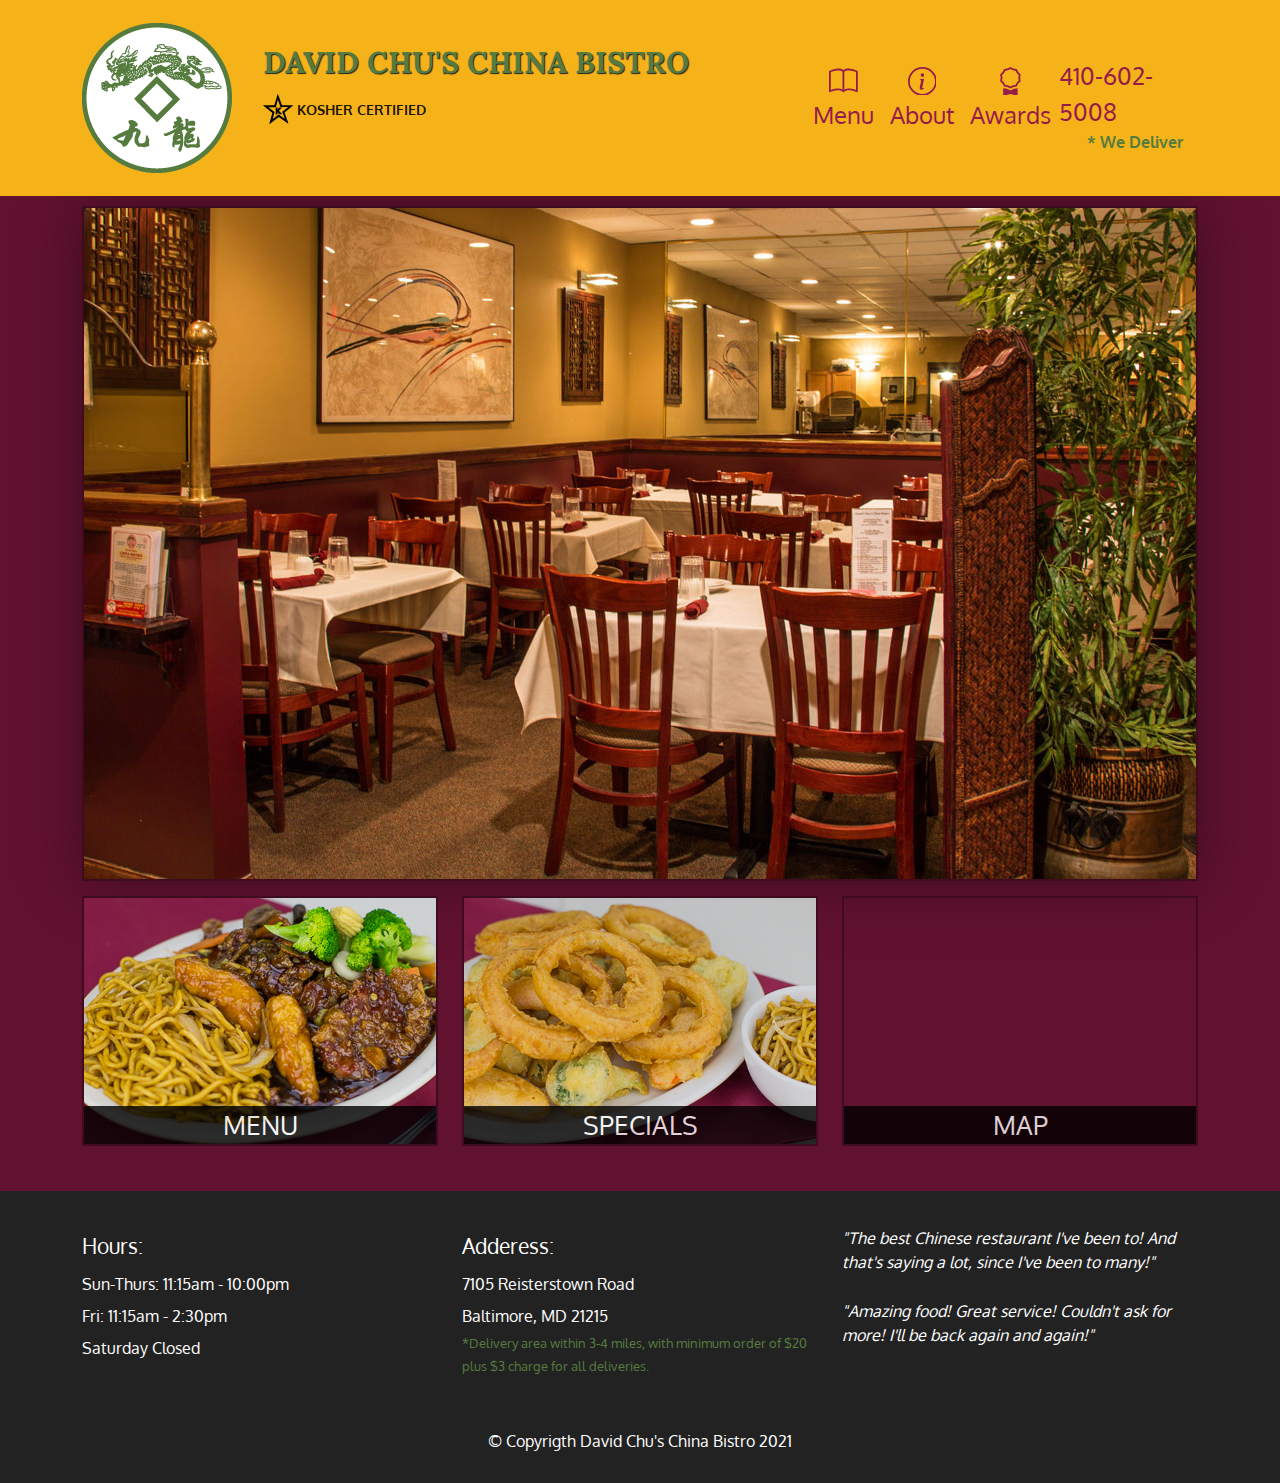
<file: index.html>
<!doctype html>
<html lang="en">
  <head>
    <!-- Required meta tags -->
    <meta charset="utf-8">
    <meta name="viewport" content="width=device-width, initial-scale=1">

    <link rel="icon" href="images/restaurant-logo_small.png">

    <link rel="stylesheet" href="css/bootstrap.min.css">
    <link rel="stylesheet" type="text/css" href="css/restaurant.css">
    <link rel="stylesheet" type="text/css" href="css/common.css">

    <link rel="preconnect" href="https://fonts.googleapis.com">
    <link rel="preconnect" href="https://fonts.gstatic.com" crossorigin>
    <link href="https://fonts.googleapis.com/css2?family=Oxygen:wght@300;400;700&display=swap" rel="stylesheet">
    <link href="https://fonts.googleapis.com/css2?family=Lora&display=swap" rel="stylesheet"> 

    <title>David Chu's China Bistro</title>
  </head>


  <body ng-app="restaurant" ng-strict-di>
    <loading class="loading-icon"></loading>
    <header>
      <!-- NAVBAR -->
      <nav class="navbar navbar-expand-lg navbar-light">

        <!-- NAVBAR BRAND -->
        <div class="container">
          <a class="navbar-brand" href="index.html" class="float-start d-sm-none d-md-block d-none d-sm-block"><div id="logo-img" class="d-none d-md-block"></div></a>

        <div class="navbar-brand">
          <a href="index.html"><h1>David Chu's China Bistro</h1></a>

          <p class="navbar-brand">
          <img src="images/star-k-logo.png" alt="Kosher certificarion">
          <span>Kosher Certified</span>
        </p>
        </div>
        <!-- END NAVBAR BRAND -->


    <!-- NAVBAR LINKS -->
    <button class="navbar-toggler" type="button" data-bs-toggle="collapse" data-bs-target="#navbarSupportedContent" aria-controls="navbarSupportedContent" aria-expanded="false" aria-label="Toggle navigation">
      <span class="navbar-toggler-icon"></span>
    </button>



    <div class="collapse navbar-collapse" id="navbarSupportedContent">
      <ul id="navbar-list" class="navbar-nav me-auto mb-2 mb-lg-0">
        

        <li class="nav-item"  >
          <a id="menu-btn" class="nav-link" ui-sref="public.menu"><span class="nav-img"><svg xmlns="http://www.w3.org/2000/svg" width="28.8px" height="28.8px" fill="#951C49" class="bi bi-book" viewBox="0 0 16 16">
  <path d="M1 2.828c.885-.37 2.154-.769 3.388-.893 1.33-.134 2.458.063 3.112.752v9.746c-.935-.53-2.12-.603-3.213-.493-1.18.12-2.37.461-3.287.811V2.828zm7.5-.141c.654-.689 1.782-.886 3.112-.752 1.234.124 2.503.523 3.388.893v9.923c-.918-.35-2.107-.692-3.287-.81-1.094-.111-2.278-.039-3.213.492V2.687zM8 1.783C7.015.936 5.587.81 4.287.94c-1.514.153-3.042.672-3.994 1.105A.5.5 0 0 0 0 2.5v11a.5.5 0 0 0 .707.455c.882-.4 2.303-.881 3.68-1.02 1.409-.142 2.59.087 3.223.877a.5.5 0 0 0 .78 0c.633-.79 1.814-1.019 3.222-.877 1.378.139 2.8.62 3.681 1.02A.5.5 0 0 0 16 13.5v-11a.5.5 0 0 0-.293-.455c-.952-.433-2.48-.952-3.994-1.105C10.413.809 8.985.936 8 1.783z"/>
</svg></span><br class="d-none d-lg-block">Menu</a>
        </li>



        <li class="nav-item">
          <a id="about-btn" class="nav-link" ui-sref="public.about" ><span class="nav-img"><svg xmlns="http://www.w3.org/2000/svg" width="28.8px" height="28.8px" fill="#951C49" class="bi bi-info-circle" viewBox="0 0 16 16">
  <path d="M8 15A7 7 0 1 1 8 1a7 7 0 0 1 0 14zm0 1A8 8 0 1 0 8 0a8 8 0 0 0 0 16z"/>
  <path d="m8.93 6.588-2.29.287-.082.38.45.083c.294.07.352.176.288.469l-.738 3.468c-.194.897.105 1.319.808 1.319.545 0 1.178-.252 1.465-.598l.088-.416c-.2.176-.492.246-.686.246-.275 0-.375-.193-.304-.533L8.93 6.588zM9 4.5a1 1 0 1 1-2 0 1 1 0 0 1 2 0z"/>
</svg></span><br class="d-none d-lg-block">About</a>
        </li>



        <li class="nav-item" >
          <a id="awards-btn" class="nav-link" ui-sref="public.awards"><span class="nav-img"><svg xmlns="http://www.w3.org/2000/svg" width="28.8px" height="28.8px" fill="#951C49" class="bi bi-award" viewBox="0 0 16 16">
  <path d="M9.669.864 8 0 6.331.864l-1.858.282-.842 1.68-1.337 1.32L2.6 6l-.306 1.854 1.337 1.32.842 1.68 1.858.282L8 12l1.669-.864 1.858-.282.842-1.68 1.337-1.32L13.4 6l.306-1.854-1.337-1.32-.842-1.68L9.669.864zm1.196 1.193.684 1.365 1.086 1.072L12.387 6l.248 1.506-1.086 1.072-.684 1.365-1.51.229L8 10.874l-1.355-.702-1.51-.229-.684-1.365-1.086-1.072L3.614 6l-.25-1.506 1.087-1.072.684-1.365 1.51-.229L8 1.126l1.356.702 1.509.229z"/>
  <path d="M4 11.794V16l4-1 4 1v-4.206l-2.018.306L8 13.126 6.018 12.1 4 11.794z"/>
</svg></span><br class="d-none d-lg-block">Awards</a>
        </li>

        <li id="phone" class="d-none d-lg-block">
          <a href="tel:410-602-5008">
            <span>410-602-5008</span></a><div>* We Deliver</div>
        </li>
      </ul>
    </div>
    <!-- END NAVBAR LINKS -->


        </div>
      </nav>
      <!-- END NAVBAR -->


    </header>



<!-- CALL BTN SMALL DEVICES -->
    <div id="call-btn" class="d-lg-none"><a class="btn" href="tel:410-602-5008"><span><svg xmlns="http://www.w3.org/2000/svg" width="24" height="28" fill="#951C49" class="bi bi-telephone" viewBox="0 0 16 16">
  <path d="M3.654 1.328a.678.678 0 0 0-1.015-.063L1.605 2.3c-.483.484-.661 1.169-.45 1.77a17.568 17.568 0 0 0 4.168 6.608 17.569 17.569 0 0 0 6.608 4.168c.601.211 1.286.033 1.77-.45l1.034-1.034a.678.678 0 0 0-.063-1.015l-2.307-1.794a.678.678 0 0 0-.58-.122l-2.19.547a1.745 1.745 0 0 1-1.657-.459L5.482 8.062a1.745 1.745 0 0 1-.46-1.657l.548-2.19a.678.678 0 0 0-.122-.58L3.654 1.328zM1.884.511a1.745 1.745 0 0 1 2.612.163L6.29 2.98c.329.423.445.974.315 1.494l-.547 2.19a.678.678 0 0 0 .178.643l2.457 2.457a.678.678 0 0 0 .644.178l2.189-.547a1.745 1.745 0 0 1 1.494.315l2.306 1.794c.829.645.905 1.87.163 2.611l-1.034 1.034c-.74.74-1.846 1.065-2.877.702a18.634 18.634 0 0 1-7.01-4.42 18.634 18.634 0 0 1-4.42-7.009c-.362-1.03-.037-2.137.703-2.877L1.885.511z"/>
</svg></span>410-602-5008</a>
</div>

<div id=xs-deliver class="text-center d-lg-none">*We Deliver</div>
<!-- END CALL BTN SMALL DEVICES -->


<!-- MAIN CONTENT -->

<ui-view>
  <div class="text-center initial-loading">
    <h2>Loading Site...</h2>
  </div>
</ui-view>

<!-- END MAIN CONTENT -->
  

  <!-- FOOTER -->
  <footer class="panel-footer">
    <div class="container">
      <div class="row">
        <section id="hours" class="col-sm-4">
          <span>Hours:</span><br>
          Sun-Thurs: 11:15am - 10:00pm<br>
          Fri: 11:15am - 2:30pm<br>
          Saturday Closed
          <hr class="d-block d-sm-none">
        </section>

        <section id="address" class="col-sm-4">
          <span>Adderess:</span><br>
          7105 Reisterstown Road<br>
          Baltimore, MD 21215
          <p>*Delivery area within 3-4 miles, with minimum order of $20 plus $3 charge for all deliveries.</p>
          <hr class="d-block d-sm-none">
        </section>

        <section id="testimonials" class="col-sm-4">
          <p>"The best Chinese restaurant I've been to! And that's saying a lot, since I've been to many!"</p>
          <p>"Amazing food! Great service! Couldn't ask for more! I'll be back again and again!"</p>
        </section>
      </div>
      <div class="text-center">&copy; Copyrigth David Chu's China Bistro 2021</div>
    </div>
  </footer>
  <!-- END FOOTER -->

  <!-- Libs -->
  <script src="lib/jquery-3.6.0.min.js"></script>
  <script src="lib/bootstrap.min.js"></script>
  <script src="lib/angular.min.js"></script>
  <script src="lib/angular-ui-router.min.js"></script>

  <!-- Main Restaurant Module -->
  <script src="src/restaurant.module.js"></script>

  <!-- Common module -->
  <script src="src/common/common.module.js"></script>
  <script src="src/common/menu.service.js"></script>

  <!-- Loading -->
  <script src="src/common/loading/loading.component.js"></script>
  <script src="src/common/loading/loading.interceptor.js"></script>
  
  <!-- Public Modules -->
  <script src="src/public/public.module.js"></script>
  <script src="src/public/public.routes.js"></script>
  <script src="src/public/menu/menu.controller.js"></script>
  <script src="src/public/menu/menu.component.js"></script>
  <script src="src/public/menu/menuItems.controller.js"></script>

  </body>
</html>
</file>
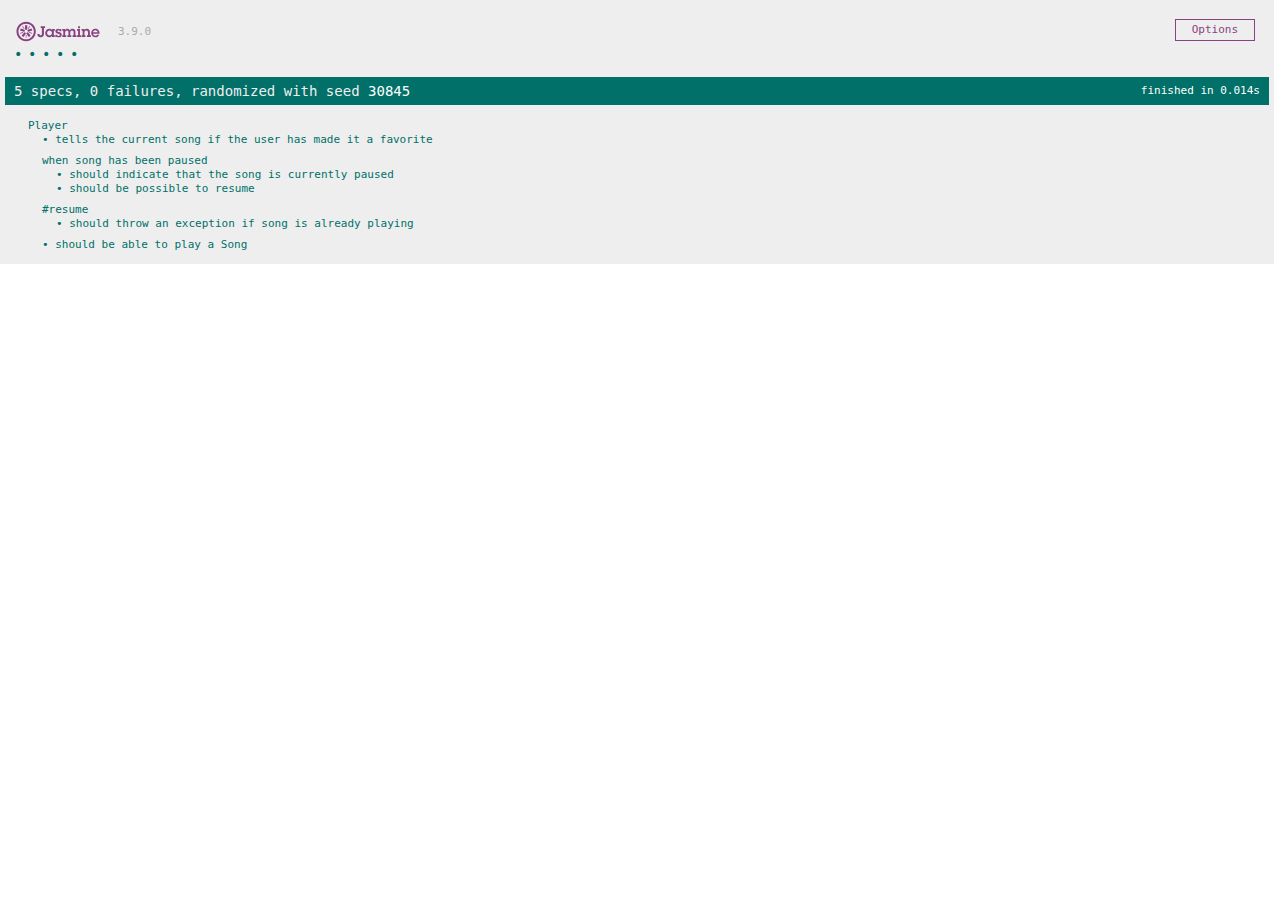
<file: lib/jasmine-standalone-3.9.0/SpecRunner.html>
<!DOCTYPE html>
<html>
<head>
  <meta charset="utf-8">
  <title>Jasmine Spec Runner v3.9.0</title>

  <link rel="shortcut icon" type="image/png" href="lib/jasmine-3.9.0/jasmine_favicon.png">
  <link rel="stylesheet" href="lib/jasmine-3.9.0/jasmine.css">

  <script src="lib/jasmine-3.9.0/jasmine.js"></script>
  <script src="lib/jasmine-3.9.0/jasmine-html.js"></script>
  <script src="lib/jasmine-3.9.0/boot0.js"></script>
  <!-- optional: include a file here that configures the Jasmine env -->
  <script src="lib/jasmine-3.9.0/boot1.js"></script>

  <!-- include source files here... -->
  <script src="src/Player.js"></script>
  <script src="src/Song.js"></script>

  <!-- include spec files here... -->
  <script src="spec/SpecHelper.js"></script>
  <script src="spec/PlayerSpec.js"></script>

</head>

<body>
</body>
</html>
</file>
<file: css/restaurant.css>
body {
	font-size: 16px;
	color: #fff;
	background-color: #61122f;
	font-family: 'Oxygen', sans-serif;
}

/* HEADER */
.navbar{
	background-color: #f6b319;
}

.navbar .container {
	justify-content: start;
}

#logo-img {
	background: url('../images/restaurant-logo_large.png') no-repeat;
	width: 150px;
	height: 150px;
	margin: 10px 15px 10px 0;
}


.navbar-brand h1{
	font-family: 'Lora', serif;
	color: #557c3e;
	font-size: 1.5em;
	text-transform: uppercase;
	font-weight: bold;
	text-shadow: 1px 1px 1px #222;
	margin-top: 0;
	margin-bottom: 0;
	line-height: 0.75;

}

.navbar-brand a{
	text-decoration: none;
}

.navbar-brand p {
	color:  #000;
	text-transform: uppercase;
	font-size: 0.7em;
	margin-top: 15px;
}

.navbar-brand p span {
	vertical-align: middle;
	font-weight: 550;
}

#navbar-list{
	margin-top: 10px;
	margin-left: 100px;
}

#navbar-list a{
	color: #951C49;
	text-align: center;
	font-size: 1.5em;
}

#navbar-list a:hover{
	background: #E7E7E7;
}


#phone{
	margin-top: 5px;
}

#phone a{
	text-align: right;
	padding-bottom: 0;
	text-decoration: none;
}

#phone div{
	color: #557c3e;
	text-align: right;
	padding-right: 15px;
	font-weight: 550;
}

.navbar-light .navbar-toggler{
	border: 1px solid #61122f;
}

button.navbar-toggler {
	clear: both;
	display: flex;
	margin-left: auto;
}

.active {
	background-color: #f2f2f2;
	text-align: center;
}

#main-content{
	margin-top: 10px;
}
/*END HEADER */

/* FOOTER */
.panel-footer {
	margin-top: 30px;
	padding-top: 35px;
	padding-bottom: 30px;
	background-color: #222;
	border-top: 0;
}

.panel-footer div.row{
	margin-bottom: 35px;
}

#hours, #address{
	line-height: 2;
}

#hours > span, #address > span{
	font-size: 1.3em;
}

#address p{
	color: #557C3E;
	font-size: .8em;
	line-height: 1.8;
}

#testimonials {
	font-style: italic;
}

#testimonials p:nth-child(2){
	margin-top: 25px;
}
/* END FOOTER */

/****** LARGE DEVICES ******/
@media (min-width: 992px) and (max-width: 1199px){
	#logo-img {
		background: url('../images/restaurant-logo_medium.png') no-repeat;
		width: 100px;
		height: 100px;
		margin: 5px 5px 5px 0;
	}

	.navbar-brand h1{
		font-size: 1em;

	}
}
/****** END LARGE DEVICES ******/

/****** MEDIUM DEVICES ******/
@media (min-width:768px) and (max-width:991px){
	#logo-img {
		background: url('../images/restaurant-logo_medium.png') no-repeat;
		width: 100px;
		height: 100px;
		margin: 5px 5px 5px 0;
	}

	.navbar-brand h1{
		font-size: 1em;

	}

	#call-btn > a {
	    font-size: 1.5em;
	    display: block;
	    margin: 20px 20px 0px 20px;
	    padding: 10px;
	    border: 2px solid #fff;
	    background-color: #f6b319;
	    color: #951c49;
	  }

	#xs-deliver {
	    margin-top: 5px;
	    font-size: .7em;
	    letter-spacing: .1em;
	    text-transform: uppercase;
	  }

	#call-btn span svg{
		margin-right: 10px;
	}

	#navbar-list a{
		margin-left: -80px;
	}

	.nav-item a svg {
		margin-right: 10px;
	}
}
/****** END MEDIUM DEVICES ******/

/****** SMALL DEVICES ******/
@media (min-width: 576px) and (max-width: 767px){

	.navbar-brand h1{
		font-size: 28.7px;
	}

	.nav-item a svg {
		margin-right: 10px;
	}

	#call-btn > a {
	    font-size: 1.5em;
	    display: block;
	    margin: 20px 20px 0px 20px;
	    padding: 10px;
	    border: 2px solid #fff;
	    background-color: #f6b319;
	    color: #951c49;
	  }

	#xs-deliver {
	    margin-top: 5px;
	    font-size: .7em;
	    letter-spacing: .1em;
	    text-transform: uppercase;
	  }

	#call-btn span svg{
		margin-right: 10px;
	}

	#navbar-list a{
		margin-left: -80px;
	}
}
/****** END SMALL DEVICES ******/

/****** EXTRA SMALL DEVICES ******/
@media (max-width: 575px){

	.navbar-brand h1{
		padding-top: 10px;
		font-size: 5vw;
	}

	.navbar-brand p{
		font-size: 0.6em;
		margin-top: 12px;
	}

	.navbar-brand p img{
		height: 25px;
	}

	.nav-item a svg {
		margin-right: 10px;
	}

	#call-btn > a {
	    font-size: 1.5em;
	    display: block;
	    margin: 20px 20px 0px 20px;
	    padding: 10px;
	    border: 2px solid #fff;
	    background-color: #f6b319;
	    color: #951c49;
	}

	#xs-deliver {
	    margin-top: 5px;
	    font-size: .7em;
	    letter-spacing: .1em;
	    text-transform: uppercase;
	  }

	#call-btn span svg{
		margin-right: 10px;
	}

	#navbar-list a{
		margin-left: -80px;
	}

    /* FOOTER */
.panel-footer section {
	margin-bottom: 30px;
	text-align: center;
	}

.panel-footer section:nth-child(3){
	margin-bottom: 0;
}

.panel-footer section hr{
	width: 50%;
	display: flex;
	margin-right: auto;
	margin-left: auto;
}
/* END FOOTER */
}
/****** END EXTRA SMALL DEVICES ******/
</file>
<file: css/common.css>
.loading-indicator {
    display: block;
    width: 100px;
    position: fixed;
    left: 0;
    right: 0;
    margin: 0 auto;
    top: 40%;
    z-index: 100;
}

.loading-indicator img {
    width: 70px;
}

.ui-view-placeholder {
    margin-top: 60px;
}
</file>
<file: lib/jasmine-standalone-3.9.0/lib/jasmine-3.9.0/jasmine.css>
@charset "UTF-8";
body {
  overflow-y: scroll;
}

.jasmine_html-reporter {
  width: 100%;
  background-color: #eee;
  padding: 5px;
  margin: -8px;
  font-size: 11px;
  font-family: Monaco, "Lucida Console", monospace;
  line-height: 14px;
  color: #333;
}
.jasmine_html-reporter a {
  text-decoration: none;
}
.jasmine_html-reporter a:hover {
  text-decoration: underline;
}
.jasmine_html-reporter p, .jasmine_html-reporter h1, .jasmine_html-reporter h2, .jasmine_html-reporter h3, .jasmine_html-reporter h4, .jasmine_html-reporter h5, .jasmine_html-reporter h6 {
  margin: 0;
  line-height: 14px;
}
.jasmine_html-reporter .jasmine-banner,
.jasmine_html-reporter .jasmine-symbol-summary,
.jasmine_html-reporter .jasmine-summary,
.jasmine_html-reporter .jasmine-result-message,
.jasmine_html-reporter .jasmine-spec .jasmine-description,
.jasmine_html-reporter .jasmine-spec-detail .jasmine-description,
.jasmine_html-reporter .jasmine-alert .jasmine-bar,
.jasmine_html-reporter .jasmine-stack-trace {
  padding-left: 9px;
  padding-right: 9px;
}
.jasmine_html-reporter .jasmine-banner {
  position: relative;
}
.jasmine_html-reporter .jasmine-banner .jasmine-title {
  background: url("[data-uri]") no-repeat;
  background: url("[data-uri]") no-repeat, none;
  -moz-background-size: 100%;
  -o-background-size: 100%;
  -webkit-background-size: 100%;
  background-size: 100%;
  display: block;
  float: left;
  width: 90px;
  height: 25px;
}
.jasmine_html-reporter .jasmine-banner .jasmine-version {
  margin-left: 14px;
  position: relative;
  top: 6px;
}
.jasmine_html-reporter #jasmine_content {
  position: fixed;
  right: 100%;
}
.jasmine_html-reporter .jasmine-version {
  color: #aaa;
}
.jasmine_html-reporter .jasmine-banner {
  margin-top: 14px;
}
.jasmine_html-reporter .jasmine-duration {
  color: #fff;
  float: right;
  line-height: 28px;
  padding-right: 9px;
}
.jasmine_html-reporter .jasmine-symbol-summary {
  overflow: hidden;
  margin: 14px 0;
}
.jasmine_html-reporter .jasmine-symbol-summary li {
  display: inline-block;
  height: 10px;
  width: 14px;
  font-size: 16px;
}
.jasmine_html-reporter .jasmine-symbol-summary li.jasmine-passed {
  font-size: 14px;
}
.jasmine_html-reporter .jasmine-symbol-summary li.jasmine-passed:before {
  color: #007069;
  content: "•";
}
.jasmine_html-reporter .jasmine-symbol-summary li.jasmine-failed {
  line-height: 9px;
}
.jasmine_html-reporter .jasmine-symbol-summary li.jasmine-failed:before {
  color: #ca3a11;
  content: "×";
  font-weight: bold;
  margin-left: -1px;
}
.jasmine_html-reporter .jasmine-symbol-summary li.jasmine-excluded {
  font-size: 14px;
}
.jasmine_html-reporter .jasmine-symbol-summary li.jasmine-excluded:before {
  color: #bababa;
  content: "•";
}
.jasmine_html-reporter .jasmine-symbol-summary li.jasmine-excluded-no-display {
  font-size: 14px;
  display: none;
}
.jasmine_html-reporter .jasmine-symbol-summary li.jasmine-pending {
  line-height: 17px;
}
.jasmine_html-reporter .jasmine-symbol-summary li.jasmine-pending:before {
  color: #ba9d37;
  content: "*";
}
.jasmine_html-reporter .jasmine-symbol-summary li.jasmine-empty {
  font-size: 14px;
}
.jasmine_html-reporter .jasmine-symbol-summary li.jasmine-empty:before {
  color: #ba9d37;
  content: "•";
}
.jasmine_html-reporter .jasmine-run-options {
  float: right;
  margin-right: 5px;
  border: 1px solid #8a4182;
  color: #8a4182;
  position: relative;
  line-height: 20px;
}
.jasmine_html-reporter .jasmine-run-options .jasmine-trigger {
  cursor: pointer;
  padding: 8px 16px;
}
.jasmine_html-reporter .jasmine-run-options .jasmine-payload {
  position: absolute;
  display: none;
  right: -1px;
  border: 1px solid #8a4182;
  background-color: #eee;
  white-space: nowrap;
  padding: 4px 8px;
}
.jasmine_html-reporter .jasmine-run-options .jasmine-payload.jasmine-open {
  display: block;
}
.jasmine_html-reporter .jasmine-bar {
  line-height: 28px;
  font-size: 14px;
  display: block;
  color: #eee;
}
.jasmine_html-reporter .jasmine-bar.jasmine-failed, .jasmine_html-reporter .jasmine-bar.jasmine-errored {
  background-color: #ca3a11;
  border-bottom: 1px solid #eee;
}
.jasmine_html-reporter .jasmine-bar.jasmine-passed {
  background-color: #007069;
}
.jasmine_html-reporter .jasmine-bar.jasmine-incomplete {
  background-color: #bababa;
}
.jasmine_html-reporter .jasmine-bar.jasmine-skipped {
  background-color: #bababa;
}
.jasmine_html-reporter .jasmine-bar.jasmine-warning {
  background-color: #ba9d37;
  color: #333;
}
.jasmine_html-reporter .jasmine-bar.jasmine-menu {
  background-color: #fff;
  color: #aaa;
}
.jasmine_html-reporter .jasmine-bar.jasmine-menu a {
  color: #333;
}
.jasmine_html-reporter .jasmine-bar a {
  color: white;
}
.jasmine_html-reporter.jasmine-spec-list .jasmine-bar.jasmine-menu.jasmine-failure-list,
.jasmine_html-reporter.jasmine-spec-list .jasmine-results .jasmine-failures {
  display: none;
}
.jasmine_html-reporter.jasmine-failure-list .jasmine-bar.jasmine-menu.jasmine-spec-list,
.jasmine_html-reporter.jasmine-failure-list .jasmine-summary {
  display: none;
}
.jasmine_html-reporter .jasmine-results {
  margin-top: 14px;
}
.jasmine_html-reporter .jasmine-summary {
  margin-top: 14px;
}
.jasmine_html-reporter .jasmine-summary ul {
  list-style-type: none;
  margin-left: 14px;
  padding-top: 0;
  padding-left: 0;
}
.jasmine_html-reporter .jasmine-summary ul.jasmine-suite {
  margin-top: 7px;
  margin-bottom: 7px;
}
.jasmine_html-reporter .jasmine-summary li.jasmine-passed a {
  color: #007069;
}
.jasmine_html-reporter .jasmine-summary li.jasmine-failed a {
  color: #ca3a11;
}
.jasmine_html-reporter .jasmine-summary li.jasmine-empty a {
  color: #ba9d37;
}
.jasmine_html-reporter .jasmine-summary li.jasmine-pending a {
  color: #ba9d37;
}
.jasmine_html-reporter .jasmine-summary li.jasmine-excluded a {
  color: #bababa;
}
.jasmine_html-reporter .jasmine-specs li.jasmine-passed a:before {
  content: "• ";
}
.jasmine_html-reporter .jasmine-specs li.jasmine-failed a:before {
  content: "× ";
}
.jasmine_html-reporter .jasmine-specs li.jasmine-empty a:before {
  content: "* ";
}
.jasmine_html-reporter .jasmine-specs li.jasmine-pending a:before {
  content: "• ";
}
.jasmine_html-reporter .jasmine-specs li.jasmine-excluded a:before {
  content: "• ";
}
.jasmine_html-reporter .jasmine-description + .jasmine-suite {
  margin-top: 0;
}
.jasmine_html-reporter .jasmine-suite {
  margin-top: 14px;
}
.jasmine_html-reporter .jasmine-suite a {
  color: #333;
}
.jasmine_html-reporter .jasmine-failures .jasmine-spec-detail {
  margin-bottom: 28px;
}
.jasmine_html-reporter .jasmine-failures .jasmine-spec-detail .jasmine-description {
  background-color: #ca3a11;
  color: white;
}
.jasmine_html-reporter .jasmine-failures .jasmine-spec-detail .jasmine-description a {
  color: white;
}
.jasmine_html-reporter .jasmine-result-message {
  padding-top: 14px;
  color: #333;
  white-space: pre-wrap;
}
.jasmine_html-reporter .jasmine-result-message span.jasmine-result {
  display: block;
}
.jasmine_html-reporter .jasmine-stack-trace {
  margin: 5px 0 0 0;
  max-height: 224px;
  overflow: auto;
  line-height: 18px;
  color: #666;
  border: 1px solid #ddd;
  background: white;
  white-space: pre;
}
</file>
